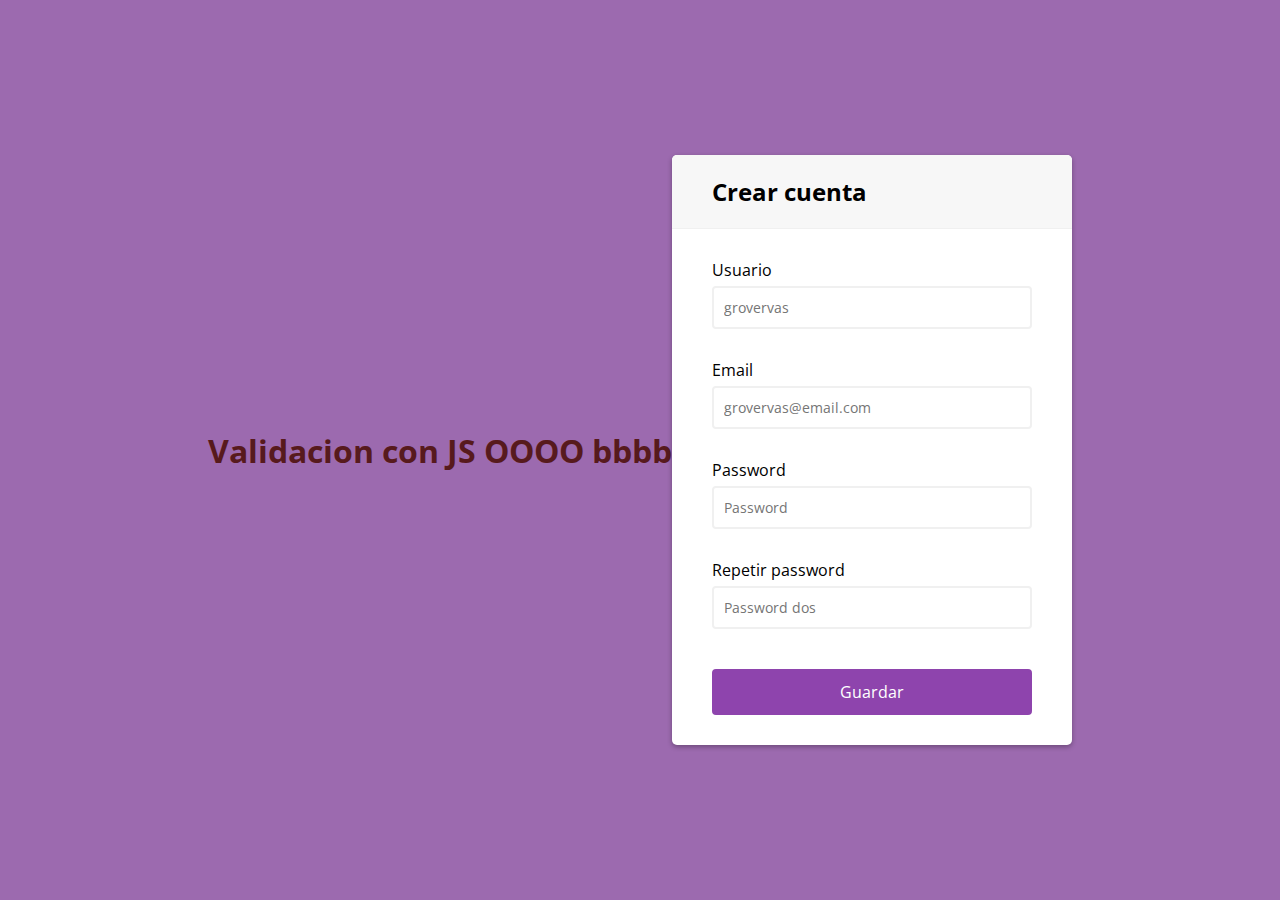
<file: formulario con js/index.html>
<!DOCTYPE html>
<html lang="es">

<head>
    <meta charset="UTF-8">
    <meta http-equiv="X-UA-Compatible" content="IE=edge">
    <meta name="viewport" content="width=device-width, initial-scale=1.0">
    <title>Formulario</title>
    <link rel="stylesheet" href="main.css">


    <link rel="stylesheet" href="https://cdnjs.cloudflare.com/ajax/libs/font-awesome/5.10.2/css/all.min.css">
</head>

<body>
    <h1>Validacion con JS OOOO bbbb </h1>
    <div class="container">
        <div class="header">
            <h2>Crear cuenta</h2>
        </div>
        <form action="ejemplo.html" id="form" class="form">
            <div class="form-control">
                <label for="username">Usuario</label>
                <input type="text" placeholder="grovervas" id="username" />
                <i class="fas fa-check-circle"></i>
                <i class="fas fa-exclamation-circle"></i>
                <small>Error message</small>
            </div>
            <div class="form-control">
                <label for="email">Email</label>
                <input type="email" placeholder="grovervas@email.com" id="email" />
                <i class="fas fa-check-circle"></i>
                <i class="fas fa-exclamation-circle"></i>
                <small>Error message</small>
            </div>
            <div class="form-control">
                <label for="password">Password</label>
                <input type="password" placeholder="Password" id="password" />
                <i class="fas fa-check-circle"></i>
                <!--circulo-->
                <i class="fas fa-exclamation-circle"></i>
                <!--exclamacion-->
                <small>Error message</small>
                <!--mensaje-->
            </div>
            <div class="form-control">
                <label for="password2">Repetir password</label>
                <input type="password" placeholder="Password dos" id="password2" />
                <i class="fas fa-check-circle"></i>
                <i class="fas fa-exclamation-circle"></i>
                <small>Error message</small>
            </div>
            <button>Guardar</button>
        </form>
    </div>

    <script src="main.js"></script>

</body>

</html>
</file>
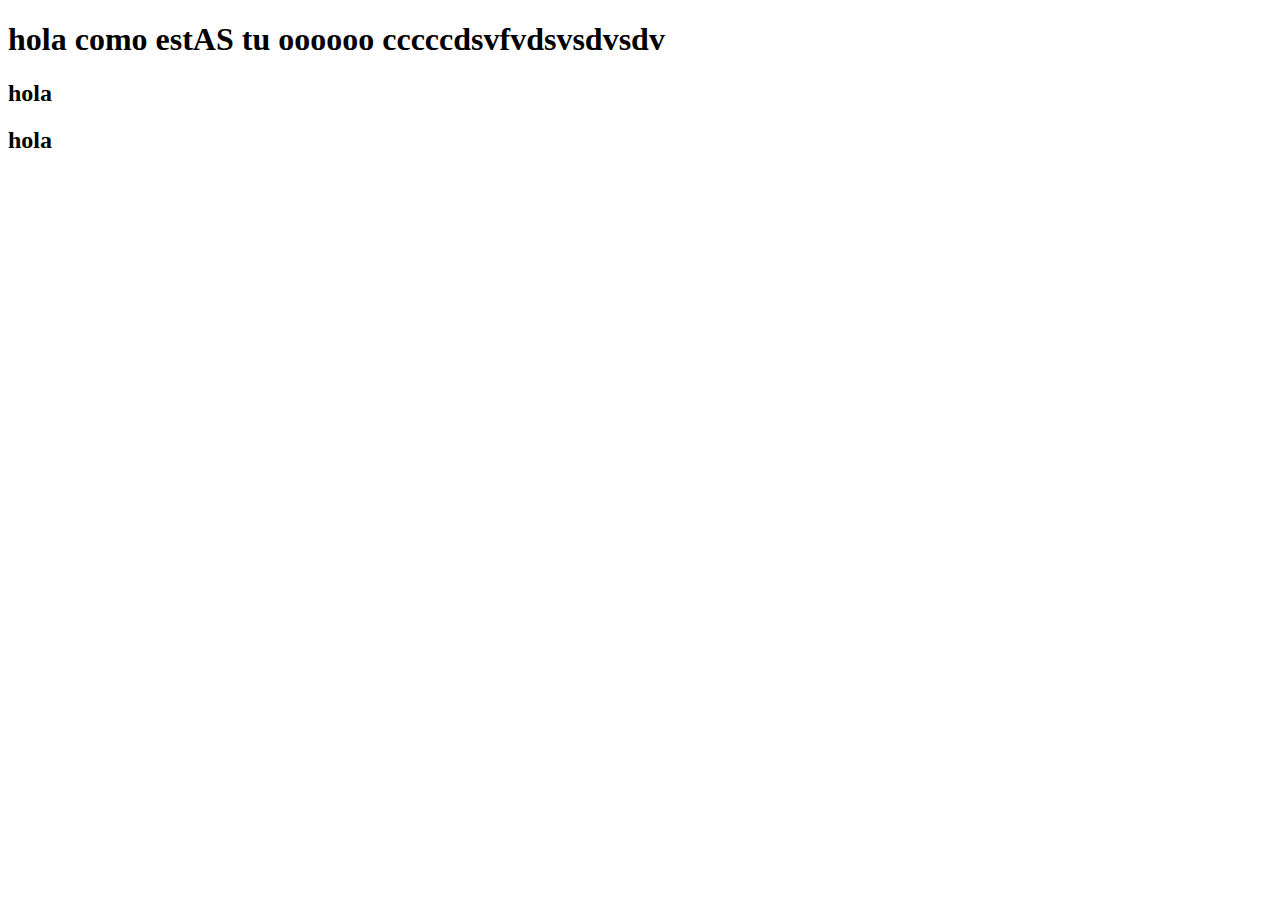
<file: formulario con js/ejemplo.html>
<!DOCTYPE html>
<html lang="en">

<head>
    <meta charset="UTF-8">
    <meta http-equiv="X-UA-Compatible" content="IE=edge">
    <meta name="viewport" content="width=device-width, initial-scale=1.0">
    <title>Document</title>
</head>

<body>
    <h1>hola como estAS tu oooooo cccccdsvfvdsvsdvsdv </h1>
    <h2>hola </h2>
    <h2>hola </h2>
</body>

</html>
</file>
<file: formulario con js/main.css>
@import url('https://fonts.googleapis.com/css?family=Muli&display=swap');
@import url('https://fonts.googleapis.com/css?family=Open+Sans:400,500&display=swap');
* {
    box-sizing: border-box;
}

body {
    background-color: #9c6aaf;
    font-family: 'Open Sans', sans-serif;
    display: flex;
    align-items: center;
    justify-content: center;
    min-height: 100vh;
    margin: 0;
}

h1 {
    color: rgb(87, 26, 29);
}

.container {
    background-color: #fff;
    border-radius: 5px;
    box-shadow: 0 2px 5px rgba(0, 0, 0, 0.3);
    overflow: hidden;
    width: 400px;
    max-width: 100%;
}

.header {
    border-bottom: 1px solid #f0f0f0;
    background-color: #f7f7f7;
    padding: 20px 40px;
}

.header h2 {
    margin: 0;
}

.form {
    padding: 30px 40px;
}

.form-control {
    margin-bottom: 10px;
    padding-bottom: 20px;
    position: relative;
}

.form-control label {
    display: inline-block;
    margin-bottom: 5px;
}

.form-control input {
    border: 2px solid #f0f0f0;
    border-radius: 4px;
    display: block;
    font-family: inherit;
    font-size: 14px;
    padding: 10px;
    width: 100%;
}

.form-control input:focus {
    outline: 0;
    border-color: #777;
}

.form-control.success input {
    border-color: #2ecc71;
}

.form-control.error input {
    border-color: #e74c3c;
}

.form-control i {
    visibility: hidden;
    position: absolute;
    top: 40px;
    right: 10px;
}

.form-control.success i.fa-check-circle {
    color: #2ecc71;
    visibility: visible;
}

.form-control.error i.fa-exclamation-circle {
    color: #e74c3c;
    visibility: visible;
}

.form-control small {
    color: #e74c3c;
    position: absolute;
    bottom: 0;
    left: 0;
    visibility: hidden;
}

.form-control.error small {
    visibility: visible;
}

.form button {
    background-color: #8e44ad;
    border: 2px solid #8e44ad;
    border-radius: 4px;
    color: #fff;
    display: block;
    font-family: inherit;
    font-size: 16px;
    padding: 10px;
    margin-top: 20px;
    width: 100%;
}
</file>
